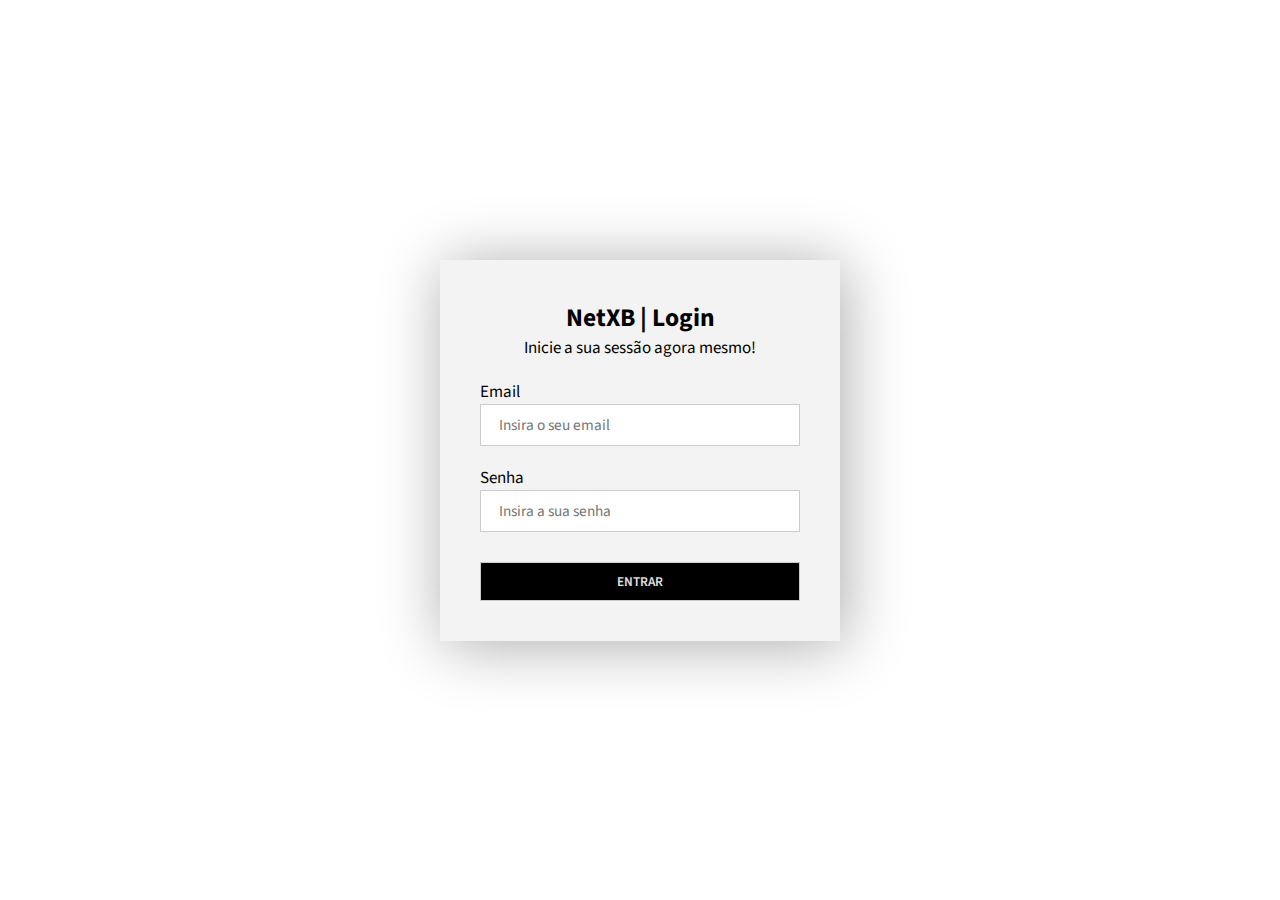
<file: _MODELOS/login.html>
<!DOCTYPE html>
<html lang="pt-br">
<head>
    <meta charset="UTF-8">
    <meta http-equiv="X-UA-Compatible" content="IE=edge">
    <meta name="viewport" content="width=device-width, initial-scale=1.0">
    <title>Net Extreme Blog | Members</title>
    <link rel="stylesheet" href="../assets/css/session.css">
    <script src="../assets/js/loginForm.js" defer></script>
</head>
<body>
    <main>
        <form action="../actions/login_action.php" method="post">
            <div class="title">
                <h2>NetXB | Login</h2>
                <p>Inicie a sua sessão agora mesmo!</p>
            </div>
            
            <label for="email">Email</label>
            <input type="email" name="email" id="email" placeholder="Insira o seu email" data-rules="required|email">

            <label for="password">Senha</label>
            <input type="password" name="password" id="password" placeholder="Insira a sua senha" data-rules="required|min=8">

            <button>ENTRAR</button>
        </form>
    </main>
</body>
</html>
</file>
<file: assets/css/session.css>
@import 'index.css';
body, html{
    display: flex;
    align-items: center;
    justify-content: center;
    height: 100vh;
    width: 100vw;
}
.error{
    width: 100%;
    display: flex;
    justify-content: flex-end;
    color: red;
}

.title{
    display: flex;
    align-items: center;
    flex-direction: column;
    width: 100%;
}
main{
    height: max-content;
    width: 400px;
    background-color: var(--lesser-color);
    padding: 40px;
    box-shadow: 4px 4px 60px #ababab;
}

main form{
    display: flex;
    flex-direction: column;
}
main form p{
    margin-bottom: 20px;
}
main form label[for="password"]{
    margin-top: 20px;
}
main form input{
    border: 1px solid #ccc;
    padding: 9px 18px;
    outline: 0;
    font-size: 0.9rem;
}
main form button{
    background-color: black;
    color: #e0e0e0;
    font-weight: var(--bold);
    padding: 9px 18px;
    border: 1px solid #ccc;
    transition: all ease-out 0.4s;
    cursor: pointer;
    margin-top: 30px;
} 

main form button:hover,
main form button:active{
    background-color: #1c1b1b;
}
</file>
